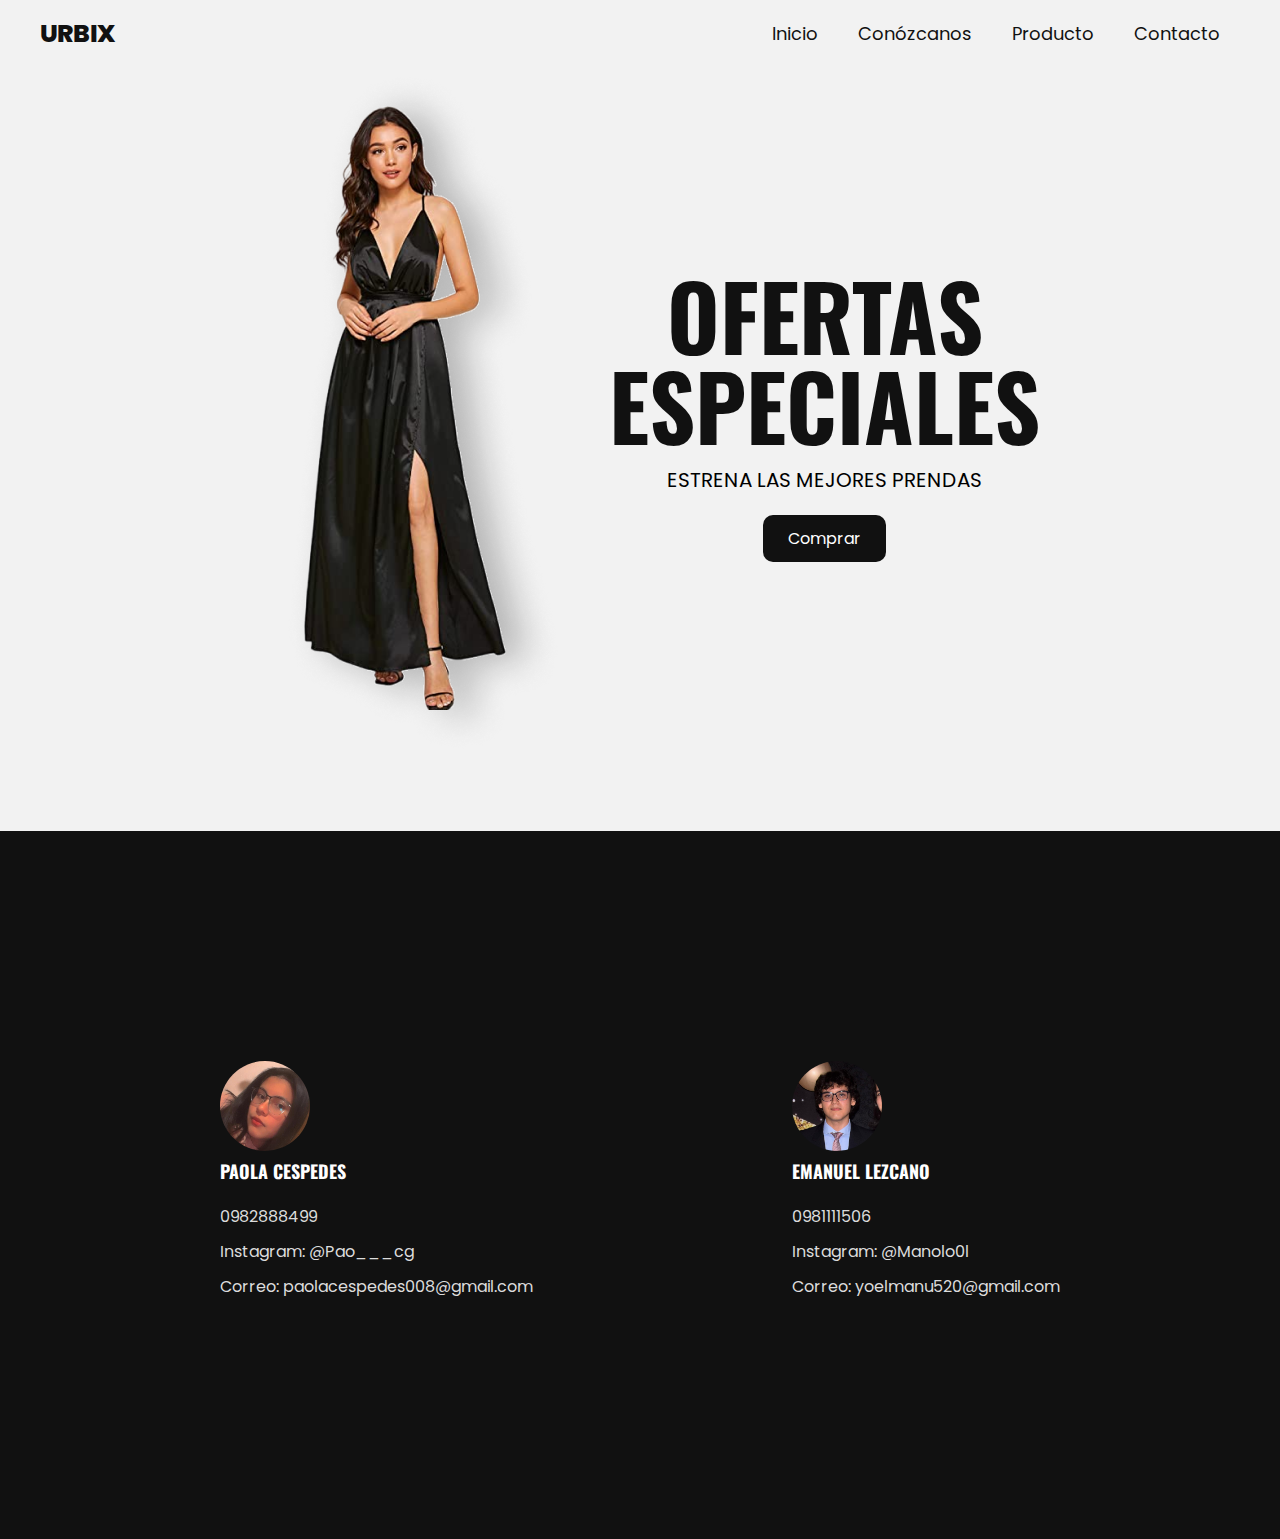
<file: index.html>
<!DOCTYPE html>
<html lang="es">
<head>
    <meta charset='utf-8'>
    <meta http-equiv='X-UA-Compatible' content='IE=edge'>
    <meta name='viewport' content='width=device-width, initial-scale=1'>
    <title>Urbix</title>
    <link rel="stylesheet" href="style.css">
</head>
<body>
    <header class="header">
        <div class="menu container">
            <a href="index.html" class="logo">Urbix</a>
            <input type="checkbox" id="menu"/>
            <label for="menu">
                <img src="imgenes/menu.png" class="menu-icono" alt="">
            </label>
            <nav class="navbar">
                <ul>
                    <li><a href="index.html">Inicio</a></li>
                    <li><a href="conozcanos.html">Conózcanos</a></li>
                    <li><a href="productos.html">Producto</a></li>
                    <li><a href="#Contacto">Contacto</a></li>
                </ul>
            </nav>
           
        </div>

        <div class="header-content container">
            <div class="header-img">
                <img src="imgenes/right.png" alt="right">
            </div>
            <div class="header-txt">
                <h1>Ofertas especiales</h1>
                <p>estrena las mejores prendas</p>
                <a href="productos.html" class="btn-1">Comprar</a>
            </div>
        </div>
    </header>
    <footer id="Contacto" class="footer">
        <div class="footer-content container">

         

            <div class="link">
                <img class="fotodelacara" src="imgenes/fotopaola.jpg" alt="">
                <h3>Paola Cespedes</h3>
                <ul>
                    <li><a href="#">0982888499</a></li>
                    <li><a href="#">Instagram: @Pao___cg</a></li>
                    <li><a href="mailto:yoelmanu520@gmail.com">Correo: paolacespedes008@gmail.com</a></li>
                
                </ul>
                
            </div>
                
                
            <div class="link">
                <img class="fotodelacara" src="imgenes/Manu.jpg" alt="">
                <h3>Emanuel Lezcano</h3>
                <ul>
                    <li><a href="#">0981111506</a></li>
                    <li><a href="#">Instagram: @Manolo0l</a></li>
                    <li><a href="mailto:yoelmanu520@gmail.com">Correo: yoelmanu520@gmail.com</a></li>
                   
                </ul>
            </div>
        </div>
    </footer>

    <script src="scrip.js"></script>
</body>
</html>
</file>
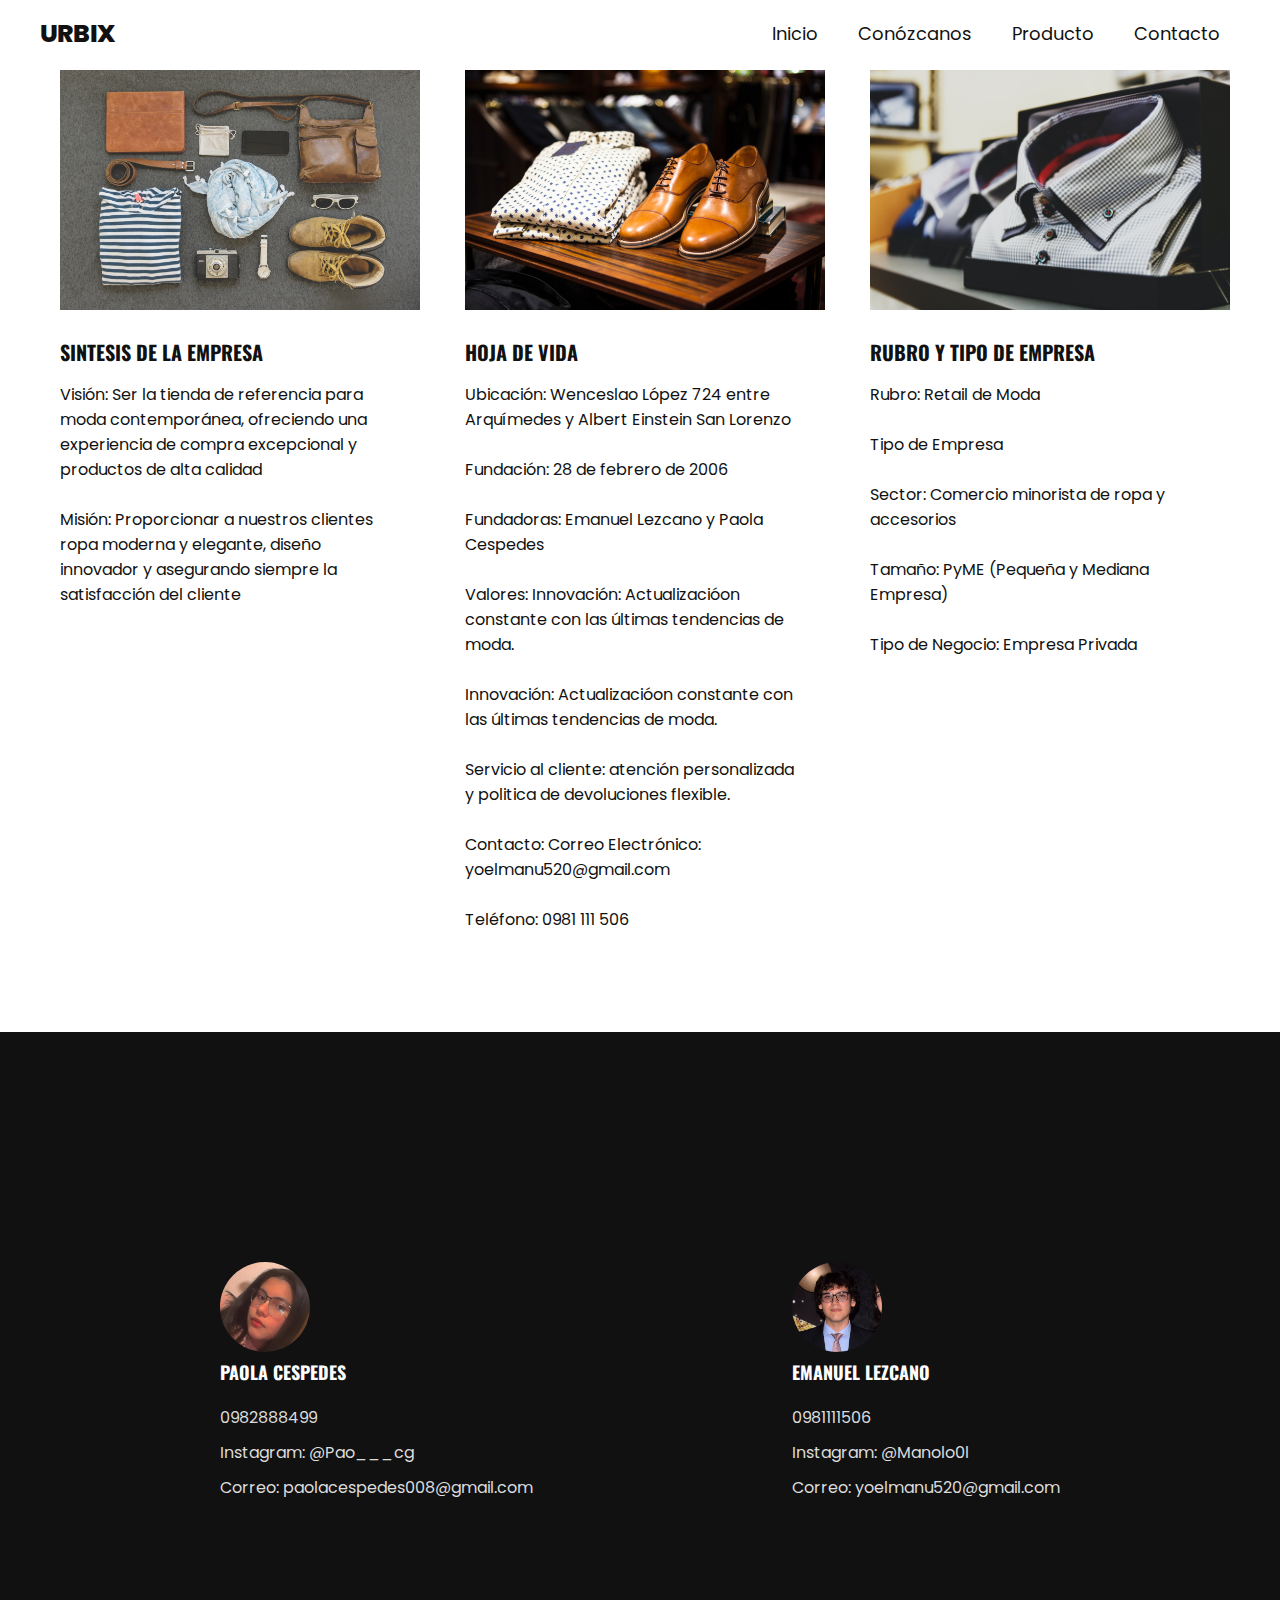
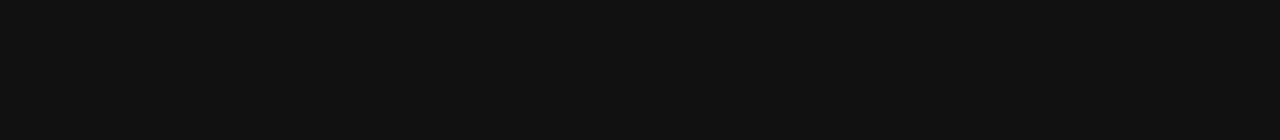
<file: conozcanos.html>
<!DOCTYPE html>
<html lang="es">
<head>
    <meta charset='utf-8'>
    <meta http-equiv='X-UA-Compatible' content='IE=edge'>
    <meta name='viewport' content='width=device-width, initial-scale=1'>
    <title>Urbix</title>
    <link rel="stylesheet" href="style.css">
</head>
<body>
    
        <div class="menu container">
            <a href="index.html" class="logo">Urbix</a>
            <input type="checkbox" id="menu"/>
            <label for="menu">
                <img src="imgenes/menu.png" class="menu-icono" alt="">
            </label>
            <nav class="navbar">
                <ul>
                    <li><a href="index.html">Inicio</a></li>
                    <li><a href="conozcanos.html">Conózcanos</a></li>
                    <li><a href="productos.html">Producto</a></li>
                    <li><a href="#Contacto">Contacto</a></li>
                </ul>
            </nav>
        </div>
    <br>
    <br>
<section id="Conozcanos" class="blog container">
        
    <div class="blog-1">
        <img src="imgenes/b1.jpg" alt="">
        <h3>Sintesis de la Empresa</h3>
        
        <p>
            Visión: Ser la tienda de referencia para moda contemporánea, ofreciendo una experiencia de compra 
            excepcional y productos de alta calidad
        </p>
        <br>
        <p>
        Misión: Proporcionar a nuestros clientes ropa moderna y elegante, diseño innovador y asegurando siempre la satisfacción del cliente
        </p>
    </div>

    <div class="blog-1">
        <img src="imgenes/b2.jpg" alt="">
        <h3>Hoja de vida</h3>
        <p>
           Ubicación: Wenceslao López 724 entre Arquímedes y Albert Einstein San Lorenzo
        </p>
        <br>
        <p>Fundación: 28 de febrero de 2006</p>
        <br>
        <p>
            Fundadoras: Emanuel Lezcano y Paola Cespedes
        </p>
        <br>
        <p>
            Valores: Innovación: Actualizacióon constante con las últimas tendencias de moda.
        </p>
        <br>
        <p>
            Innovación: Actualizacióon constante con las últimas tendencias de moda.
        </p>
        <br>
        <p>
            Servicio al cliente: atención personalizada y politica de devoluciones flexible.
        </p>
        <br>
        <p>
            Contacto: Correo Electrónico: <a href="mailto: yoelmanu520@gmail.com"></a> yoelmanu520@gmail.com
        </p>
        <br>
        <p>
            Teléfono: 0981 111 506
        </p>
        
    </div>
    <div class="blog-1">
        <img src="imgenes/b3.jpg" alt="">
        <h3>Rubro y tipo de empresa</h3>
        <p>
            Rubro: Retail de Moda
        </p>
        <br>
        <p>
            Tipo de Empresa
        </p>
        <br>
        <p>
            Sector: Comercio minorista de ropa y accesorios 
        </p>
        <br>
        <p>
            Tamaño: PyME (Pequeña y Mediana Empresa)
        </p>
        <br>
        <p>
            Tipo de Negocio: Empresa Privada
        </p>
    </div>
    

</section>

<footer id="Contacto" class="footer">
    <div class="footer-content container">

     

        <div class="link">
            <img class="fotodelacara" src="imgenes/fotopaola.jpg" alt="">
            <h3>Paola Cespedes</h3>
            <ul>
                <li><a href="#">0982888499</a></li>
                <li><a href="#">Instagram: @Pao___cg</a></li>
                <li><a href="mailto:yoelmanu520@gmail.com">Correo: paolacespedes008@gmail.com</a></li>
            
            </ul>
            
        </div>
            
            
        <div class="link">
            <img class="fotodelacara" src="imgenes/Manu.jpg" alt="">
            <h3>Emanuel Lezcano</h3>
            <ul>
                <li><a href="#">0981111506</a></li>
                <li><a href="#">Instagram: @Manolo0l</a></li>
                <li><a href="mailto:yoelmanu520@gmail.com">Correo: yoelmanu520@gmail.com</a></li>
               
            </ul>
        </div>
    </div>
</footer>
</body>
</html>
</file>
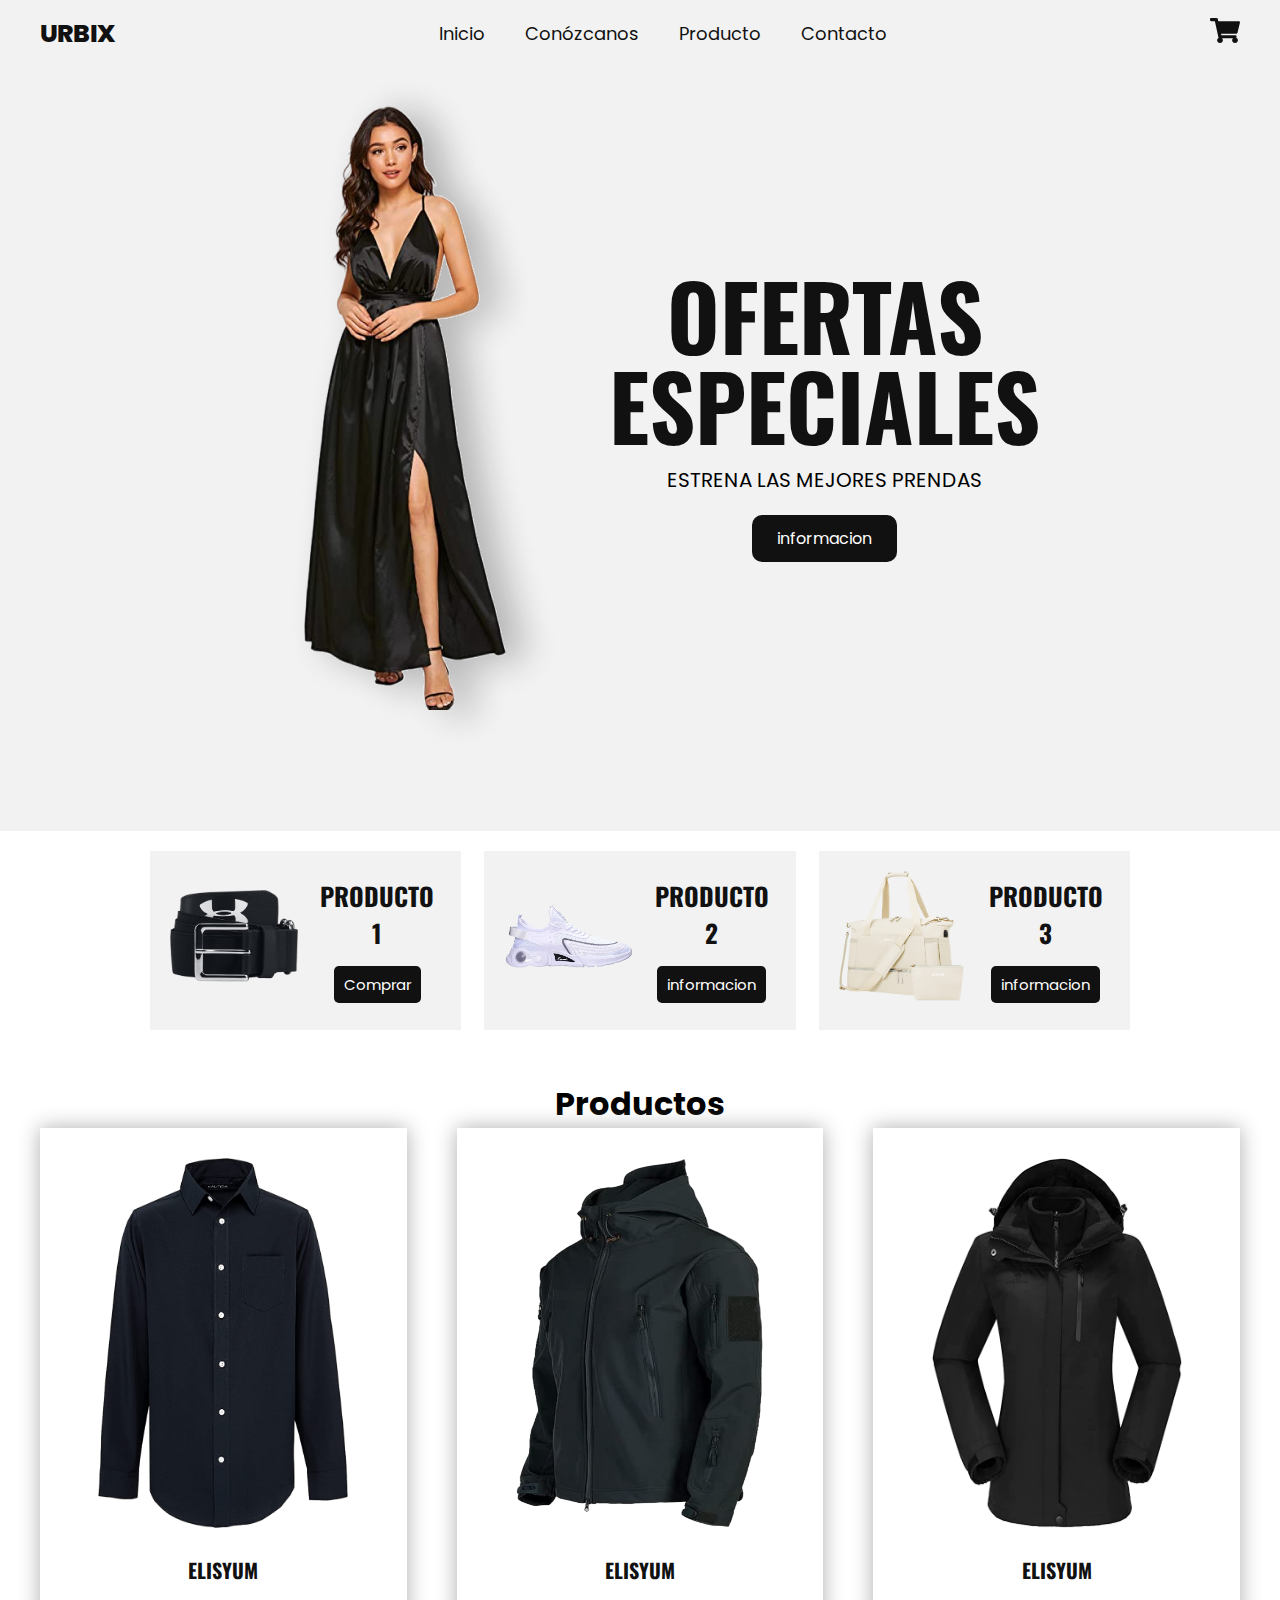
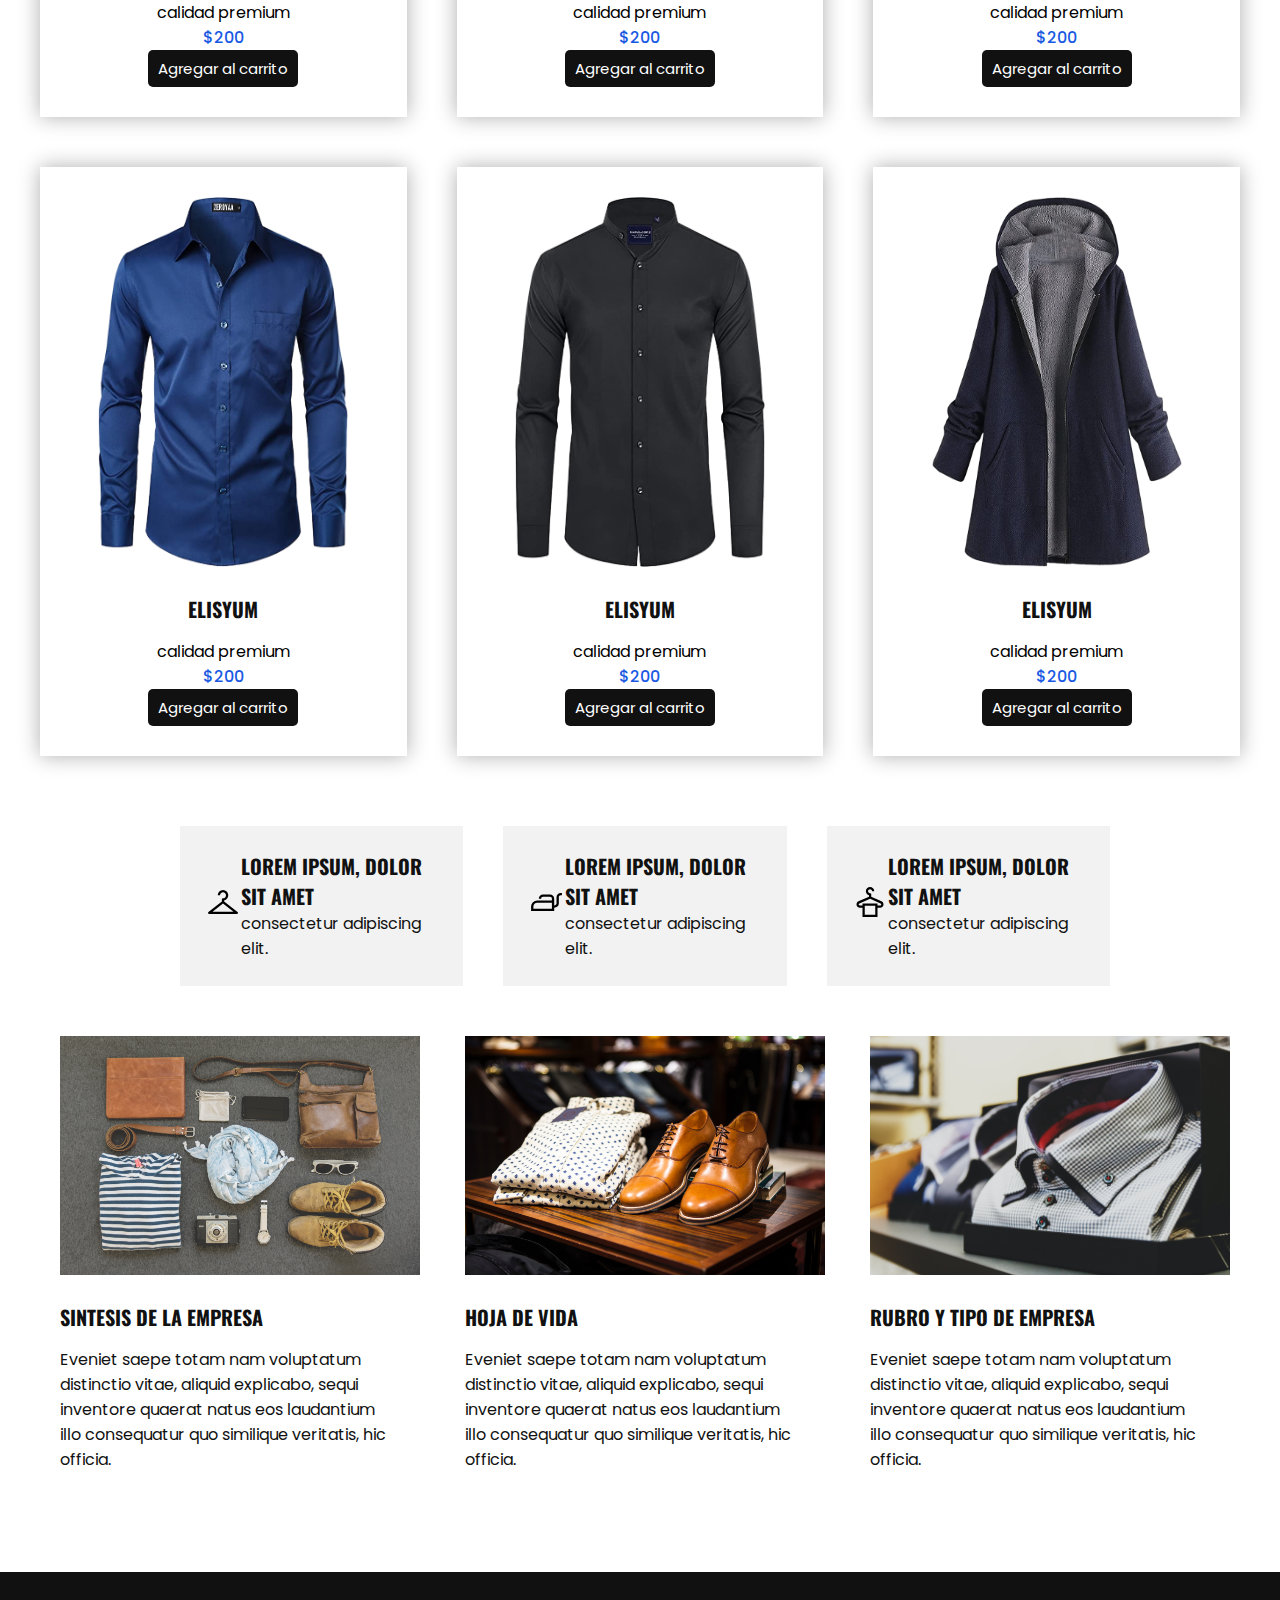
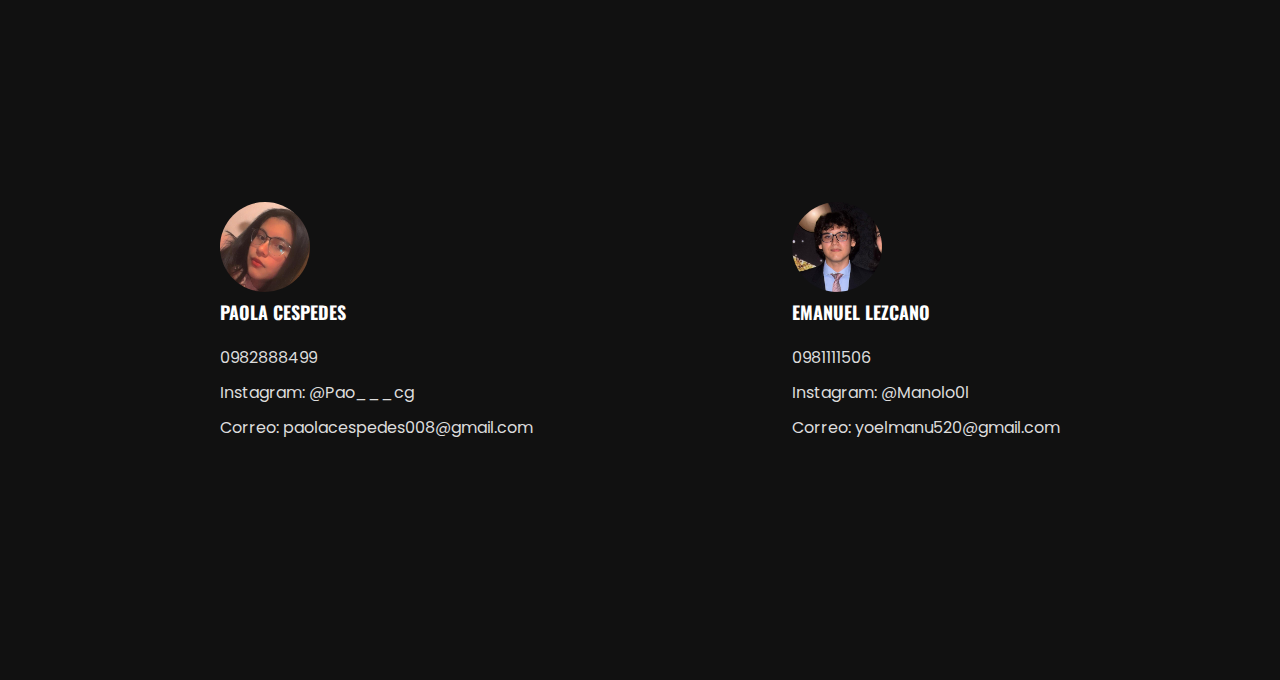
<file: Urbix.html>
<!DOCTYPE html>
<html lang="es">
<head>
    <meta charset='utf-8'>
    <meta http-equiv='X-UA-Compatible' content='IE=edge'>
    <meta name='viewport' content='width=device-width, initial-scale=1'>
    <title>Urbix</title>
    <link rel="stylesheet" href="style.css">
</head>
<body>
    <header class="header">
        <div class="menu container">
            <a href="inicio.html" class="logo">Urbix</a>
            <input type="checkbox" id="menu"/>
            <label for="menu">
                <img src="imgenes/menu.png" class="menu-icono" alt="">
            </label>
            <nav class="navbar">
                <ul>
                    <li><a href="inicio.html">Inicio</a></li>
                    <li><a href="conozcanos.html">Conózcanos</a></li>
                    <li><a href="productos.html">Producto</a></li>
                    <li><a href="#Contacto">Contacto</a></li>
                </ul>
            </nav>
            <div>
                <ul>
                    <li class="submenu">
                        <img src="imgenes/car.svg" id="img-carrito" alt="carrito">
                        <div id="carrito">
                            <table id="lista-carrito">
                                <thead>
                                    <tr>
                                        <th>Imagen</th>
                                        <th>Nombre</th>
                                        <th>Precio</th>
                                        <th></th>
                                    </tr>
                                </thead>
                                <tbody></tbody>
                            </table>
                            <a href="#" id="vaciar-carrito" class="btn-2">Vaciar Carrito</a>
                        </div>
                    </li>
                </ul>
            </div>
        </div>

        <div class="header-content container">
            <div class="header-img">
                <img src="imgenes/right.png" alt="right">
            </div>
            <div class="header-txt">
                <h1>Ofertas especiales</h1>
                <p>estrena las mejores prendas</p>
                <a href="#" class="btn-1">informacion</a>
            </div>
        </div>
    </header>

    <section class="ofert conteiner">
            <div class="ofert-1">
                <div class="ofert-img">
                    <img src="imgenes/f1.png" alt="">
                </div>
                <div class="ofert-txt">
                    <h3>Producto 1</h3>
                    <a href="productos.html" class="btn-2">Comprar</a>
                </div>
            </div>

            <div class="ofert-1">
                <div class="ofert-img">
                    <img src="imgenes/f2.png" alt="">
                </div>
                <div class="ofert-txt">
                    <h3>Producto 2</h3>
                    <a href="#" class="btn-2">informacion</a>
                </div>
            </div>

            <div class="ofert-1">
                <div class="ofert-img">
                    <img src="imgenes/f3.png" alt="">
                </div>
                <div class="ofert-txt">
                    <h3>Producto 3</h3>
                    <a href="#" class="btn-2">informacion</a>
                </div>
            </div>
    </section>

    <main class="products container" id="lista-1">

        <h1 id="Productos">Productos</h1>
        <div class="product-content">

            <div class="product">
                <img src="imgenes/1.png" alt="">
                <div class="product-txt">
                    <h3>Elisyum</h3>
                    <p>calidad premium</p>
                    <p class="precio">$200</p>
                    <a href="#" class="agregar-carrito btn-2" data-id="1">Agregar al carrito</a>
                </div>
            </div>

            <div class="product">
                <img src="imgenes/2.png" alt="">
                <div class="product-txt">
                    <h3>Elisyum</h3>
                    <p>calidad premium</p>
                    <p class="precio">$200</p>
                    <a href="#" class="agregar-carrito btn-2" data-id="2">Agregar al carrito</a>
                </div>
            </div>

            <div class="product">
                <img src="imgenes/3.png" alt="">
                <div class="product-txt">
                    <h3>Elisyum</h3>
                    <p>calidad premium</p>
                    <p class="precio">$200</p>
                    <a href="#" class="agregar-carrito btn-2" data-id="3">Agregar al carrito</a>
                </div>
            </div>

            <div class="product">
                <img src="imgenes/4.png" alt="">
                <div class="product-txt">
                    <h3>Elisyum</h3>
                    <p>calidad premium</p>
                    <p class="precio">$200</p>
                    <a href="#" class="agregar-carrito btn-2" data-id="4">Agregar al carrito</a>
                </div>
            </div>

            <div class="product">
                <img src="imgenes/5.png" alt="">
                <div class="product-txt">
                    <h3>Elisyum</h3>
                    <p>calidad premium</p>
                    <p class="precio">$200</p>
                    <a href="#" class="agregar-carrito btn-2" data-id="5">Agregar al carrito</a>
                </div>
            </div>

            <div class="product">
                <img src="imgenes/6.png" alt="">
                <div class="product-txt">
                    <h3>Elisyum</h3>
                    <p>calidad premium</p>
                    <p class="precio">$200</p>
                    <a href="#" class="agregar-carrito btn-2" data-id="6">Agregar al carrito</a>
                </div>
            </div>

        </div>

    </main>

    <section class="icons conteiner">

        <div class="icon-1">
            <div class="icon-img">
                <img src="imgenes/i1.svg" alt="">
            </div>
            <div class="icon-txt">
                <h3>Lorem ipsum, dolor sit amet</h3>
                <p>
                    consectetur adipiscing elit.
                </p>
            </div>
        </div>

        <div class="icon-1">
            <div class="icon-img">
                <img src="imgenes/i2.svg" alt="">
            </div>
            <div class="icon-txt">
                <h3>Lorem ipsum, dolor sit amet</h3>
                <p>
                    consectetur adipiscing elit.
                </p>
            </div>
        </div>

        <div class="icon-1">
            <div class="icon-img">
                <img src="imgenes/i3.svg" alt="">
            </div>
            <div class="icon-txt">
                <h3>Lorem ipsum, dolor sit amet</h3>
                <p>
                    consectetur adipiscing elit.
                </p>
            </div>
        </div>

    </section>

    <section id="Conozcanos" class="blog container">
        
        <div class="blog-1">
            <img src="imgenes/b1.jpg" alt="">
            <h3>Sintesis de la Empresa</h3>
            <p>
                Eveniet saepe totam nam voluptatum distinctio vitae, aliquid explicabo,
                sequi inventore quaerat natus eos laudantium illo consequatur quo similique veritatis,
                hic officia.
            </p>
        </div>

        <div class="blog-1">
            <img src="imgenes/b2.jpg" alt="">
            <h3>Hoja de vida</h3>
            <p>
                Eveniet saepe totam nam voluptatum distinctio vitae, aliquid explicabo,
                sequi inventore quaerat natus eos laudantium illo consequatur quo similique veritatis,
                hic officia.
            </p>
        </div>

        <div class="blog-1">
            <img src="imgenes/b3.jpg" alt="">
            <h3>Rubro y tipo de empresa</h3>
            <p>
                Eveniet saepe totam nam voluptatum distinctio vitae, aliquid explicabo,
                sequi inventore quaerat natus eos laudantium illo consequatur quo similique veritatis,
                hic officia.
            </p>
        </div>

    </section>

    <footer id="Contacto" class="footer">
        <div class="footer-content container">

         

            <div class="link">
                <img class="fotodelacara" src="imgenes/fotopaola.jpg" alt="">
                <h3>Paola Cespedes</h3>
                <ul>
                    <li><a href="#">0982888499</a></li>
                    <li><a href="#">Instagram: @Pao___cg</a></li>
                    <li><a href="mailto:yoelmanu520@gmail.com">Correo: paolacespedes008@gmail.com</a></li>
                
                </ul>
                
            </div>
                
                
            <div class="link">
                <img class="fotodelacara" src="imgenes/Manu.jpg" alt="">
                <h3>Emanuel Lezcano</h3>
                <ul>
                    <li><a href="#">0981111506</a></li>
                    <li><a href="#">Instagram: @Manolo0l</a></li>
                    <li><a href="mailto:yoelmanu520@gmail.com">Correo: yoelmanu520@gmail.com</a></li>
                   
                </ul>
            </div>
        </div>
    </footer>

    <script src="scrip.js"></script>
</body>
</html>
</file>
<file: style.css>
@import url('https://fonts.googleapis.com/css2?family=Oswald:wght@400;500;600;700&family=Poppins:wght@400;500;600;700;800&display=swap');

/*
font-family: 'Oswald', sans-serif;
font-family: 'Poppins', sans-serif;
*/

* {
    margin: 0;
    padding: 0;
    box-sizing: border-box;
    text-decoration: none;
    list-style: none;
}

body{
    font-family: 'Poppins', sans-serif;
}

img{
    max-width: 100%;
}

.container {
    max-width: 1200px;
    margin: 0 auto;
}

.header {
    display: flex;
    align-items: center;
    min-height: 80vh;
    background-color: #f2f2f2;
    padding: 70px 0;
}

.menu {
    position: absolute;
    top: 0;
    left: 0;
    right: 0;
    display: flex;
    align-items: center;
    justify-content: space-between;
}

.logo{
    font-size: 25px;
    color: #111111;
    text-transform: uppercase;
    font-weight: 800;
}

.menu .navbar ul li {
    position: relative;
    float: left;
}

.menu .navbar ul li a {
    font-size: 18px;
    padding: 20px;
    color: #111111;
    display: block;
}

#menu{
    display: none;
}

.menu-icono {
    width: 25px;
}

.menu label {
    cursor: pointer;
    display: none;
}

.submenu {
    position: relative;
}

.submenu #carrito {
    display: none;
}

.submenu:hover #carrito {
    display: block;
    position: absolute;
    right: 0;
    backdrop-filter: blur(10px);
    top: 100%;
    z-index: 1;
    background-color: #4e4b5076;
    padding: 20px;
    min-width: 400px;
}

table {
    width: 100%;
}

th, td {
    color: #ffffff;
}

.borrar {
    background-color: #111111;
    border-radius: 50%;
    padding: 5px 10px;
    text-decoration: none;
    color: #ffffff;
    font-weight: 800;
    cursor: pointer;
}

.header-content {
    display: flex;
    justify-content: space-between;
    align-items: center;
    flex: 1;
    padding: 0 200px;
}

.header-img {
    flex-basis: 50%;
    text-align: center;
}

.header-txt {
    flex-basis: 50%;
    text-align: center;
}

.header-txt h1 {
    font-size: 90px;
    text-transform: uppercase;
    line-height: 1;
    color: #111111;
    font-family: 'Oswald', sans-serif;
    margin-bottom: 15px;
}

.header-txt p {
    font-size: 20px;
    text-transform: uppercase;
    margin-bottom: 20px;
}

.btn-1 {
    display: inline-block;
    padding: 11px 25px;
    background-color: #111111;
    color: #ffffff;
    border-radius: 10px;
}

.ofert {
    padding: 20px 150px 0 150px;
    display: flex;
    justify-content: space-between;
}

.ofert-1 {
    display: flex;
    align-items: center;
    flex-basis: calc(33.3% - 15px);
    background-color: #f2f2f2;
    padding: 20px;
}

.ofert-img {
    flex-basis: 50%;
    margin-right: 15px;
}

.ofert-img img {
    width: 250px;
}

.ofert-txt {
    flex-basis: 50%;
    text-align: center;
}

.ofert-txt h3 {
    color: #111111;
    font-family: 'Oswald', sans-serif;
    font-size: 25px;
    text-transform: uppercase;
    margin-bottom: 15px;
}

.btn-2 {
    display: inline-block;
    padding: 7px 10px;
    background-color: #111111;
    color: #ffffff;
    border-radius: 5px;
    font-size: 15px;
}

.products {
    padding: 50px 0;
    text-align: center;
}

.products h2 {
    color: #111111;
    font-family: 'Oswald', sans-serif;
    font-size: 50px;
    text-transform: uppercase;
    margin-bottom: 50px;
}

.product-content {
    display: grid;
    grid-template-columns: repeat(3, 1fr);
    gap : 50px;
}

.product {
    text-align: center;
    padding: 30px;
    box-shadow: 0 0 20px rgb(175, 174, 174)
}

.product img {
    width: 250px;
    height: 370px;
    margin-bottom: 20px;
}

.product h3 {
    font-size: 20px;
    color: #111111;
    font-family: 'Oswald', sans-serif;
    text-transform: uppercase;
    margin-bottom: 15px;
}

.product p .precio {
    font-size: 16px;
    color: #111111;
    margin-bottom: 15px;
}

.precio {
    font-weight: 500;
    color: #1a5ae3;
}

.icons {
    padding: 0 0 10px 0;
    padding-left: 160px;
    padding-right: 150px;
    display: flex;
    justify-content: space-between;
}

.icon-1 {
    margin: 20px 20px 20px 20px;
    flex-basis: calc(33.3% - 30px);
    display: flex;
    align-items: center;
    justify-content: space-between;
    padding: 25px;
    background-color: #f2f2f2;
}

.icon-txt h3 {
    font-size: 20px;
    color: #111111;
    font-family: 'Oswald', sans-serif;
    text-transform: uppercase;
}

.icon-txt p {
    font-size: 16px;
    color: #111111;
}

.blog {
    display: flex;
    justify-content: space-between;
    padding-bottom: 100px;
    padding-right: 30px;
}

.blog-1 {
    flex-basis: calc(33.3% - 30px);
}

.blog-1 img {
    margin: 20px;
}

.blog-1 h3 {
    font-size: 20px;
    color: #111111;
    font-family: 'Oswald', sans-serif;
    text-transform: uppercase;
    margin-bottom: 15px;
    margin-left: 20px;
}

.blog-1 p {
    font-size: 16px;
    color: #111111;
    margin-left: 20px; 
}

.footer {
    padding: 50px 0;
    background-color: #111111;
}

.footer-content {
    display: flex;
    justify-content: space-between;
    padding: 180px;
}
.link h3 {
    font-size: 18px;
    color: #ffffff;
    font-family: 'Oswald', sans-serif;
    text-transform: uppercase;
    margin-bottom: 20px;
}

.link a {
    font-size: 16px;
    color: #DCDCDC;
    display: block;
    margin-bottom: 10px;
}

@media (max-width:991px) {
    .menu{
        padding: 20px;
    }

    .menu label {
        display: initial;
    }

    .menu .navbar {
        position: absolute;
        top: 100%;
        left: 0;
        right: 0;
        background-color: #181818;
        display: none;
    }

    .menu .navbar ul li {
        width: 100%;
    }

    .menu .navbar ul li a {
        color: #ffffff;
    }

    #menu:checked ~ .navbar {
        display: initial;
    }

    .logo {
        display: none;
    }

    .submenu:hover #carrito {
        min-width: 100%;
    }

    .header {
        min-height: 0vh;
    }

    .header-content {
        padding: 50px 0;
        flex-direction: column;
    }

    .header-img {
        display: none;
    }

    .header-txt {
        flex-basis: 100%;
        text-align: center;
    }

    .header h1 {
        font-size: 70px;
    }

    .ofert {
        padding: 30px 30px 30px 30px;
        flex-direction: column;
    }

    .ofert-1 {
        margin-bottom: 30px;
    }

    .products {
        padding: 0 30px 30px 30px;
    }

    .products h2 {
        margin-bottom: 30px;
    }

    .product-content {
        grid-template-columns: repeat(1, 1fr);
        gap: 30px;
    }

    .product img {
        width: 200px;
        height: 280px;
    }

    .icons {
        padding: 30px;
        flex-direction: column;
    }

    .icon-1 {
        margin-bottom: 30px;
    }

    .blog {
        padding: 0 30px 30px 30px;
        flex-direction: column;
    }
    

    .blog-1 {
        margin-bottom: 30px;
    }

    .footer {
        padding: 30px;
    }

    .footer-content {
        flex-direction: column;
        text-align: center;
    }
    .fotodelacara {
    height: 90px;
    border-radius: 50%;
    width: 90px;
}
.buttonlink img {
    height: 50px;
    width: 50px;
    border-radius: 10%;
    margin: 5px;
    
    transition: transform 0.3s;
}
.buttonlink:hover img {
    transform: scale(1.2);
}

.navbar{
    position: static;
}
}
.fotodelacara {
    height: 90px;
    border-radius: 50%;
    width: 90px;
}
.buttonlink img {
    height: 50px;
    width: 50px;
    border-radius: 10%;
    margin: 5px;
    
    transition: transform 0.3s;
}
.buttonlink:hover img {
    transform: scale(1.2);
}

.navbar{
    position: static;
}
</file>
